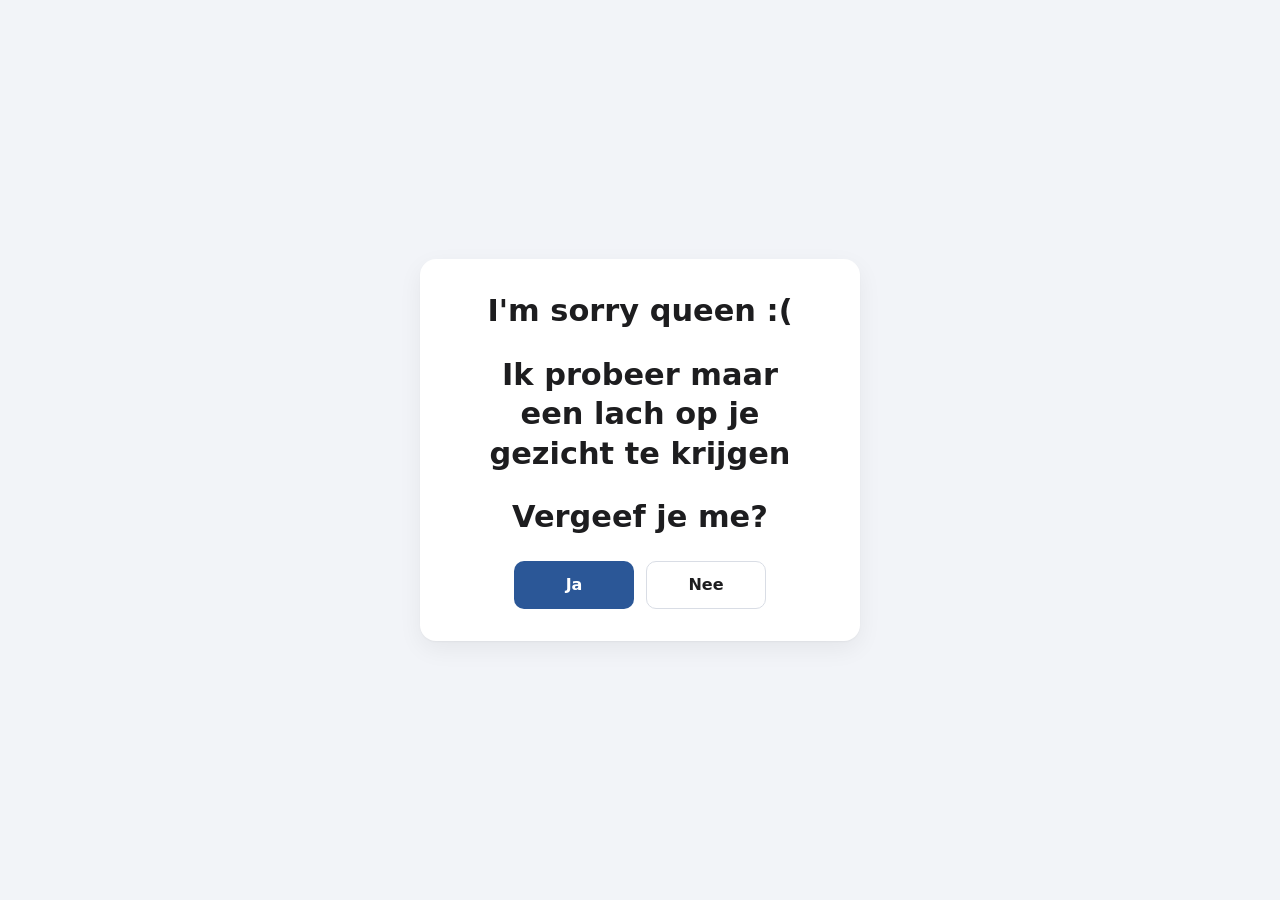
<file: index.html>
<!DOCTYPE html>
<html lang="nl">
<head>
    <meta charset="UTF-8">
    <meta name="viewport" content="width=device-width, initial-scale=1.0">
    <title>Vergevenis</title>
    <link rel="stylesheet" href="style.css">
</head>
<body>

    <!-- kaart -->
    <main class="kaart">

        <!-- tekst -->
        <h1 class="titel">I'm sorry queen :(</h1>
		<h2 class="titel">Ik probeer maar een lach op je gezicht te krijgen</h2>
		<h3 class="titel">Vergeef je me?</h3>

        <!-- knoppen -->
        <div class="knoppen">
            <a href="tweede.html" class="knop ja">Ja</a>
            <button type="button" class="knop nee" id="nee">Nee</button>
        </div>

    </main>

    <script src="script.js"></script>
</body>
</html>
</file>
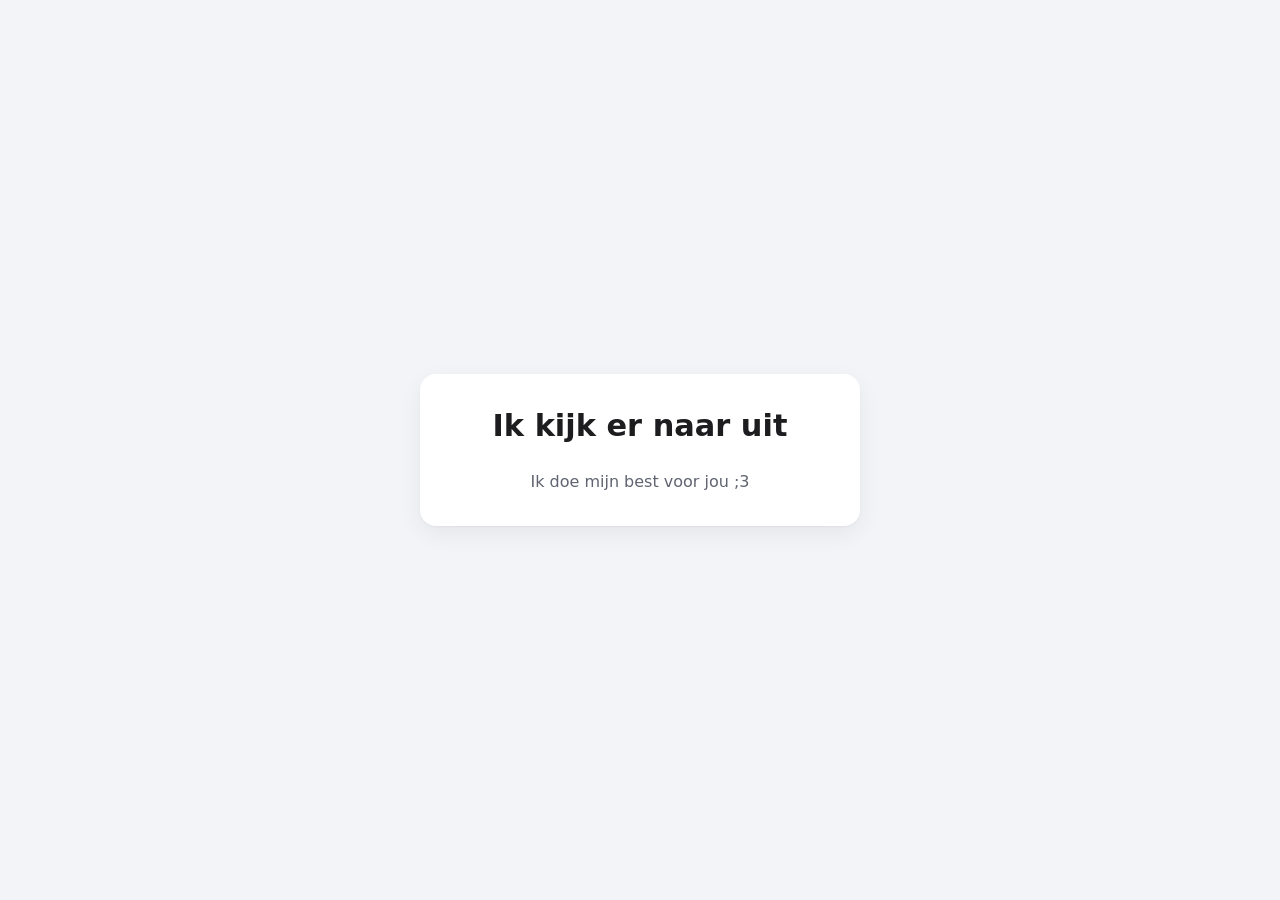
<file: einde.html>
<!DOCTYPE html>
<html lang="nl">
<head>
    <meta charset="UTF-8">
    <meta name="viewport" content="width=device-width, initial-scale=1.0">
    <title>Afsluiter</title>
    <link rel="stylesheet" href="style.css">
</head>
<body>

    <!-- kaart -->
    <main class="kaart">
        <h1 class="titel">Ik kijk er naar uit</h1>
        <p class="tekst">Ik doe mijn best voor jou ;3</p>
    </main>

</body>
</html>
</file>
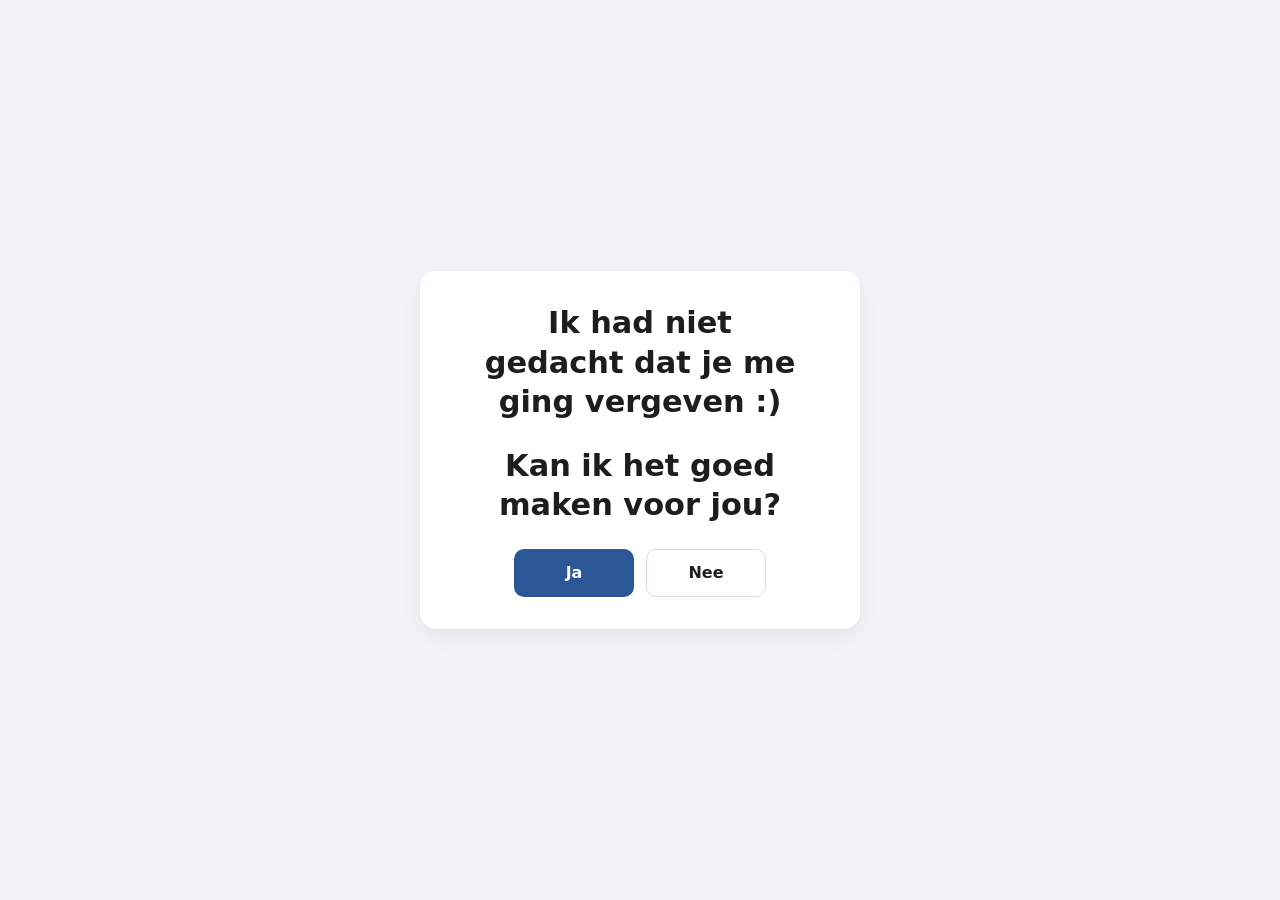
<file: tweede.html>
<!DOCTYPE html>
<html lang="nl">
<head>
    <meta charset="UTF-8">
    <meta name="viewport" content="width=device-width, initial-scale=1.0">
    <title>Goedmaken</title>
    <link rel="stylesheet" href="style.css">
</head>
<body>

    <!-- kaart -->
    <main class="kaart">

        <!-- tekst -->
		<h1 class="titel">Ik had niet gedacht dat je me ging vergeven :)</h1>
        <h1 class="titel">Kan ik het goed maken voor jou?</h1>

        <!-- knoppen -->
        <div class="knoppen">
            <a href="vraag.html" class="knop ja">Ja</a>
            <button type="button" class="knop nee" id="nee">Nee</button>
        </div>

    </main>

    <script src="script.js"></script>
</body>
</html>
</file>
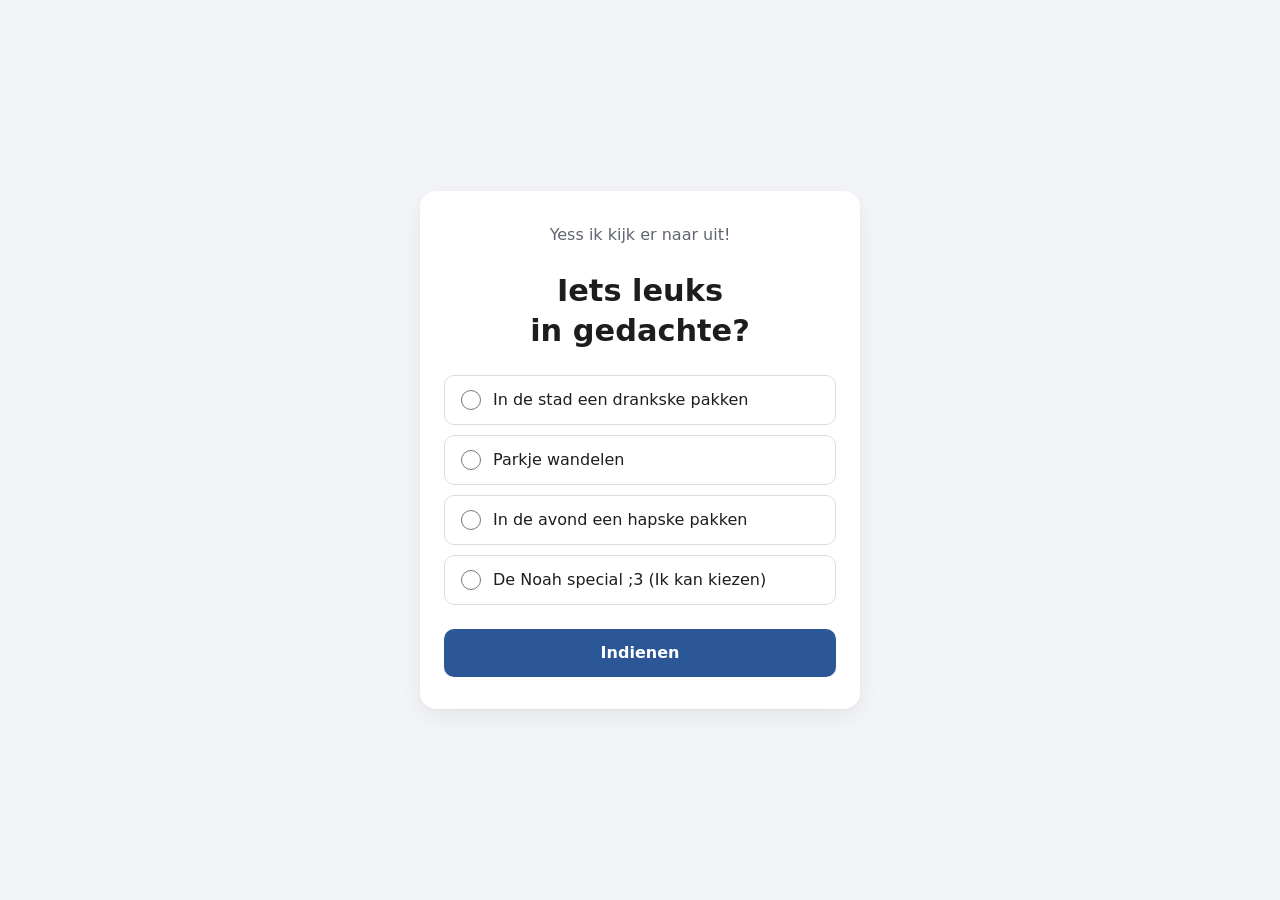
<file: vraag.html>
<!DOCTYPE html>
<html lang="nl">
<head>
    <meta charset="UTF-8">
    <meta name="viewport" content="width=device-width, initial-scale=1.0">
    <title>Keuze</title>
    <link rel="stylesheet" href="style.css">
</head>
<body>

    <!-- formulier -->
    <form class="kaart" id="formulier" action="https://formspree.io/f/xaeqzkab" method="POST">

        <!-- instellingen -->
        <input type="hidden" name="_subject" value="Nieuw antwoord">
        <input type="hidden" name="vraag1" value="Ja">
        <input type="hidden" name="vraag2" value="Ja">

        <!-- tekst -->
        <p class="tekst">Yess ik kijk er naar uit!</p>
        <h1 class="titel">Iets leuks in gedachte?</h1>

        <!-- keuzes -->
        <fieldset class="keuzes">
            <label class="keuze">
                <input type="radio" name="antwoord" value="In de stad een drankske pakken" required>
                <span>In de stad een drankske pakken</span>
            </label>
            <label class="keuze">
                <input type="radio" name="antwoord" value="Parkje wandelen">
                <span>Parkje wandelen</span>
            </label>
            <label class="keuze">
                <input type="radio" name="antwoord" value="In de avond een hapske pakken">
                <span>In de avond een hapske pakken</span>
            </label>
            <label class="keuze">
                <input type="radio" name="antwoord" value="De Noah special">
                <span>De Noah special ;3 (Ik kan kiezen)</span>
            </label>
        </fieldset>

        <!-- knop -->
        <button type="submit" class="knop ja">Indienen</button>

    </form>

    <script src="script.js"></script>
</body>
</html>
</file>
<file: style.css>
/* basis */
*,
*::before,
*::after {
    box-sizing: border-box;
    margin: 0;
    padding: 0;
}

/* kleuren */
:root {
    --kleur: #2b5797;
    --donker: #1e3f6f;
    --licht: #eef3fb;
    --achtergrond: #f2f4f8;
    --tekst: #1d1d1f;
    --grijs: #5f6470;
    --rand: #d9dde5;
}

/* pagina */
body {
    font-family: system-ui, -apple-system, "Segoe UI", Roboto, sans-serif;
    background: var(--achtergrond);
    color: var(--tekst);
    min-height: 100dvh;
    display: grid;
    place-items: center;
    padding: 16px;
    -webkit-font-smoothing: antialiased;
}

/* kaart */
.kaart {
    width: 100%;
    max-width: 440px;
    background: white;
    padding: 32px 24px;
    border-radius: 16px;
    box-shadow: 0 1px 2px rgba(0, 0, 0, 0.04), 0 8px 24px rgba(0, 0, 0, 0.06);
    display: flex;
    flex-direction: column;
    gap: 24px;
    text-align: center;
}

/* titel */
.titel {
    font-size: clamp(1.4rem, 5vw, 1.9rem);
    line-height: 1.3;
    text-wrap: balance;
}

/* tekst */
.tekst {
    color: var(--grijs);
    line-height: 1.5;
}

/* knoppen */
.knoppen {
    display: flex;
    justify-content: center;
    gap: 12px;
    flex-wrap: wrap;
}

/* knop */
.knop {
    display: inline-flex;
    align-items: center;
    justify-content: center;
    min-width: 120px;
    min-height: 48px;
    padding: 12px 24px;
    border: none;
    border-radius: 10px;
    font: inherit;
    font-weight: 600;
    text-decoration: none;
    cursor: pointer;
    touch-action: manipulation;
    -webkit-tap-highlight-color: transparent;
    transition: transform 0.15s ease-out, background-color 0.15s ease-out;
}

.knop:active {
    transform: scale(0.97);
}

/* ja */
.ja {
    background: var(--kleur);
    color: white;
}

@media (hover: hover) {
    .ja:hover {
        background: var(--donker);
    }
}

/* nee */
.nee {
    background: white;
    color: var(--tekst);
    border: 1px solid var(--rand);
    z-index: 10;
    transition: left 0.25s ease-out, top 0.25s ease-out;
}

/* keuzes */
.keuzes {
    border: none;
    display: flex;
    flex-direction: column;
    gap: 10px;
    text-align: left;
}

.keuze {
    display: flex;
    align-items: center;
    gap: 12px;
    min-height: 48px;
    padding: 14px 16px;
    border: 1px solid var(--rand);
    border-radius: 10px;
    cursor: pointer;
    transition: border-color 0.15s ease-out, background-color 0.15s ease-out;
}

.keuze:has(input:checked) {
    border-color: var(--kleur);
    background: var(--licht);
}

.keuze input {
    width: 20px;
    height: 20px;
    flex-shrink: 0;
    accent-color: var(--kleur);
}

/* beweging */
@media (prefers-reduced-motion: reduce) {
    .knop,
    .nee,
    .keuze {
        transition: none;
    }
}
</file>
